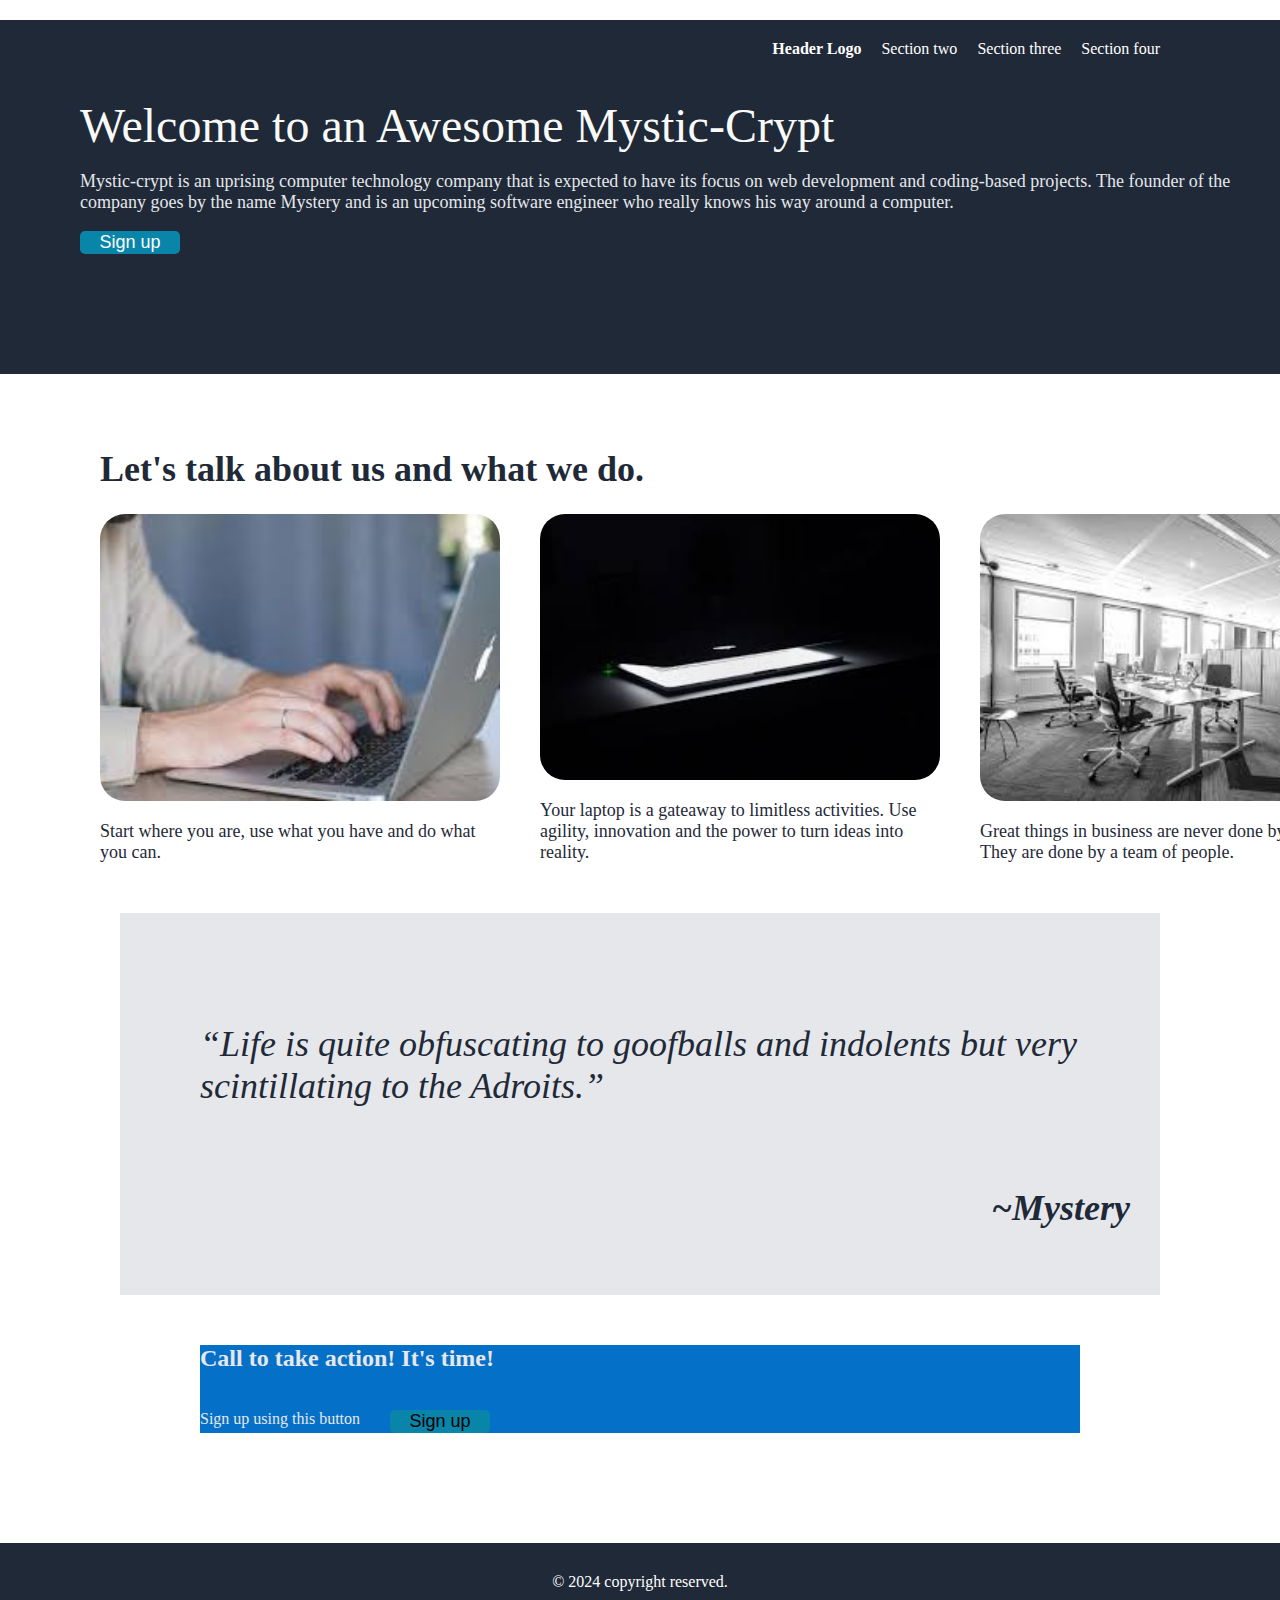
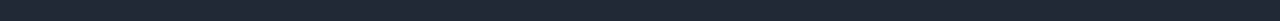
<file: index.html>
<!DOCTYPE html>
<html lang="en">
<head>
    <meta charset="UTF-8">
    <meta name="viewport" content="width=device-width, initial-scale=1.0">
    <title>Mystery</title>
    <link rel="stylesheet" href="styles.css">
</head>
<body>
    <header>
        <div class="head">
        <a id="logo" href="..."><b>Header Logo</b></a> 
    
      <a href="#Section">Section two</a>
      <a href="#Section3">Section three</a>
      <a href="#Section4">Section four</a>
    </div>
    <div class="awesome"> 
    <div class="angry">
    <div class="main">Welcome to an Awesome Mystic-Crypt</div>   
    <p class="para">Mystic-crypt is an uprising computer technology company that is expected to have its focus on web development and coding-based projects. The founder of the company goes by the name Mystery and is an upcoming software engineer who really knows his way around a computer.</p>
    <button id="btn">
        Sign up
    </button>
    </div>
    <div class="imag">
    <img src="./img/img4.jpeg"  alt="Mystic-crypt">
    </div>
    </div>
       
   </header>

        <!-- Section 2 -->
    <div class="sec">
    <div id="Section"></div>
    <div class="section">
        <h1 class="header2">Let's talk about us and what we do.</h1>

         <div class="images">
         <div class="one">
           <img style="border-radius: 25px;" src="./img/img1.jpeg" alt="mystic"> <figcaption>Start where you are, use what you have and do what you can.</figcaption>
         </div>
         <div class="two">
            <img style="border-radius: 25px;" src="./img/img2.jpeg" alt="mystic"> <figcaption>Your laptop is a gateaway to limitless activities. Use agility, innovation and the power to turn ideas into reality.</figcaption>
         </div>
         <div class="three">
            <img style="border-radius: 25px;" src="./img/img3.jpeg" alt="mystic"> <figcaption>Great things in business are never done by one person. They are done by a team of people.</figcaption>
         </div>
         <div class="four">
            <img style="border-radius: 25px;" src="./img/img5.jpeg" alt="mystic"> <figcaption> Success in business is like a well balanced beam, it requires equal parts of innovation and execution to stay steady.</figcaption>
         </div>
        </div>

    </div>
    

         <!-- Section 3 -->
    <div id="Section3"></div>  
    <div class="quote">
         <p class="quote"><q>Life is quite obfuscating to goofballs and indolents but very scintillating to the Adroits.</q></p>
         <p style="text-align: end;"> <b>~Mystery</b></p>

    </div>

        <!-- Section 4 -->
    <div id="Section4"></div>
         <div class="sign">
         <h2>Call to take action! It's time!</h2><br>
         <div class="almost">
         Sign up using this button
         <button>
            Sign up
         </button>
        </div>
        </div>
    </div>
    <footer class="foot">
        &copy; 2024 copyright reserved.
    </footer>
</div>
</body>
</html>
</file>
<file: styles.css>
header, footer{
    background-color: #1F2937;
    color: white;
    margin: 0px;
    /* padding: 0px 300px; */
}
header{
    padding-left: 80px;
    padding-right: 80px;
    padding-bottom: 120px;
}
body{
    margin: 0px;
    /* padding: 100px; */
}
 .sec{
   padding: 50px 100px 100px 100px;
} 
a{
    color: white;
    list-style-type: none;
    text-decoration: none;
}
.main{
    font-size: 48px;
    color: #F9FAF8;
    font-style: bold;
}
.para{
    font-size: 18px;
    color: #E5E7EB;
    display: flex;
    width: 1200px;
}
figcaption{
    font-size: 18px;
    color: #1F2937;
}
.header2{
    font-size: 36px;
    color: #1F2937;
}
.quote{
    background-color: #E5E7EB;
    color: #1F2937;
    font-size: 36px;
    font-style: italic;
    margin:50px 20px ;
    padding: 30px;
}
#logo{
    display: flex;
    padding: 0px;
    margin: 0px;
    justify-content: flex-start;
}
.head{
    display: flex;
    gap: 20px;
    justify-content: flex-end;
    padding: 20px;
    margin: 20px;
}
.awesome{
    display: flex;

}
.angry{
    display: flex;
    flex-direction: column;
}
#logo{
    display: flex;
    justify-content: flex-start;
}
.imag{
    width: 30px;
    height: 30px;
}
#btn{
    width: 100px;
    color: white;
}
.images{
    display: flex;
    gap: 40px;
    justify-content: space-around;
    
}
img{
    flex: 1;
    object-fit: cover;
    margin: 5;
    justify-content: space-around;
    width: 400px;
    height: auto;
    
}
.one, .two, .three, .four{
    display: flex;
    flex-direction: column;
    gap: 20px;
    
}
.sign{
    background-color: rgb(5, 112, 199);
    color: #E5E7EB;
    margin: 10px 100px;
}
.almost{
    display: flex;
    gap: 30px;
}
.foot{
    padding: 30px;
    display: flex;
    justify-content: center;
}
button{
    font-size: 18px;
    background-color: rgb(10, 133, 170);
    border-radius: 5px;
    margin: 0px;
    width: 100px;
    border: 1px ;
    
}
</file>
